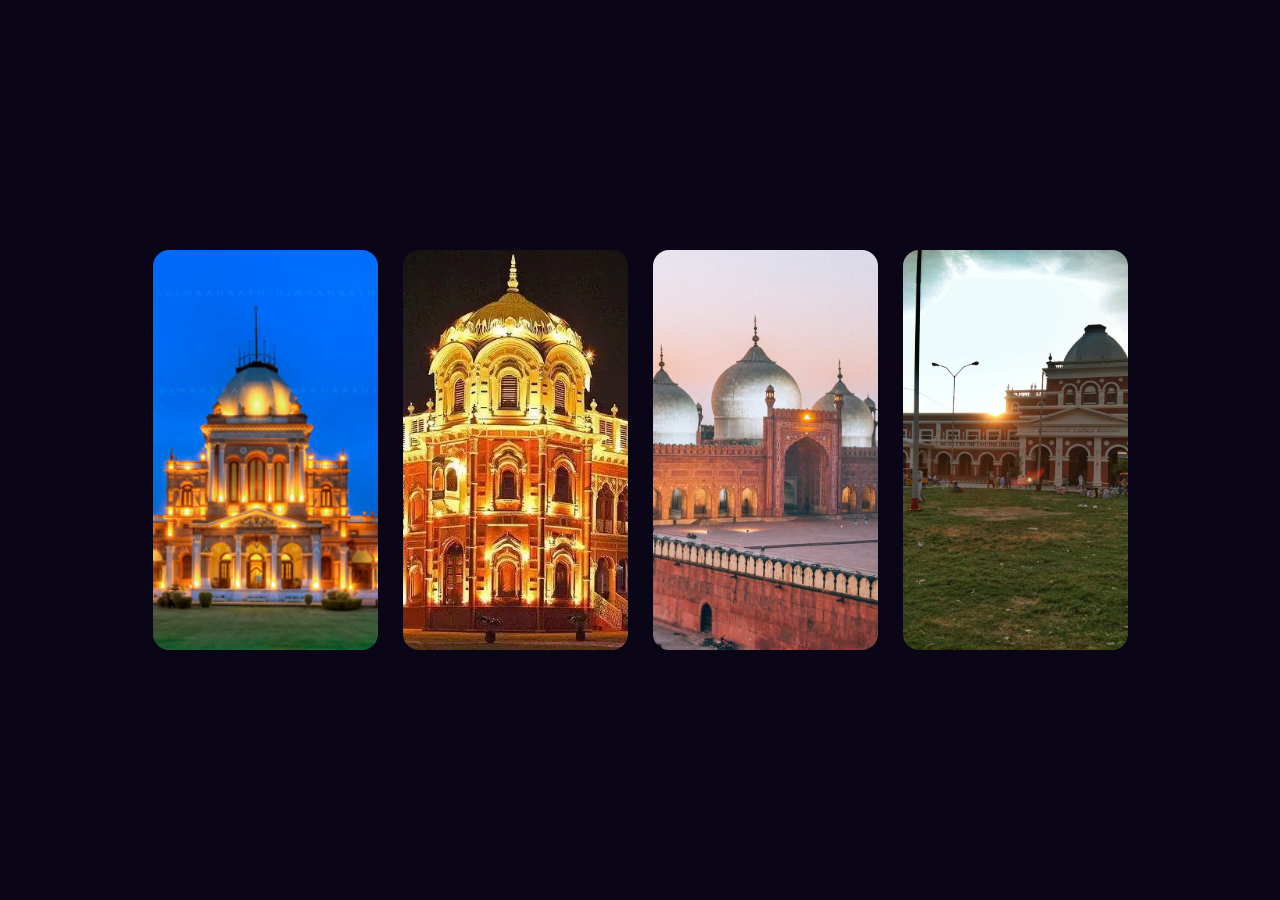
<file: Picture shown style in html and ccs/index.html>
<!DOCTYPE html>
<html lang="en">
<head>
    <title>First</title>
    <link rel="stylesheet" href="index.css">
</head>
<body>
    <div class="card-group">
        <div class="card">
            <img src="images/Bahawalpur-1.png">
           
            <div class="info">
                <h1>Noor Mahal</h1>
                <p>Lorem ipsum dolor sit, amet consectetur adipisicing elit. Qui et cumque nihil quia dolorum ullam vero consequuntur ipsum dicta cupiditate!</p>
                <button>Explore</button>
            </div>
        </div>
        <div class="card">
            <img src="images/Darbar-Hall-Bahawalpur.webp">
            <div class="info">
                <h1>Darbar Mahal</h1>
                <p>Lorem ipsum dolor sit, amet consectetur adipisicing elit. Qui et cumque nihil quia dolorum ullam vero consequuntur ipsum dicta cupiditate!</p>
                <button>Explore</button>
            </div>
        </div>
        <div class="card">
            <img src="images/badshahi-mosque.jpg">
            <div class="info">
                <h1>Badshahi Masjid</h1>
                <p>Lorem ipsum dolor sit, amet consectetur adipisicing elit. Qui et cumque nihil quia dolorum ullam vero consequuntur ipsum dicta cupiditate!</p>
                <button>Explore</button>
            </div>
        </div>
        <div class="card">
            <img src="images/Railway station.jpg">
            <div class="info">
                <h1>Railway station Bahawalpur</h1>
                <p>Lorem ipsum dolor sit, amet consectetur adipisicing elit. Qui et cumque nihil quia dolorum ullam vero consequuntur ipsum dicta cupiditate!</p>
                <button>Explore</button>
            </div>
        </div>
        
    </div>
</body>
</html>
</file>
<file: Picture shown style in html and ccs/index.css>
@import url('https://fonts.googleapis.com/css2?family=Poppins:wght@100;200;300;400;500;600;700&display=swap" rel="stylesheet');

*{
    margin: 0;
    padding: 0;
    box-sizing: border-box;
    font-family: 'Poppins' sans-serif;
    color: white;
}

body{
    background: #0a0617;
    width: 100%;
    height: 100vh;
    display: flex;
    align-items: center;
    justify-content: center;
}

.card-group{
    display: flex;
    gap: 25px;
}

.card{
    width: 225px;
    height: 400px;
    border-radius: 16px;
    overflow: hidden;
    position: relative;
    transition: 0.5s;
    cursor: pointer;
}

.card img{
    width: 100%;
    height: 100%;
    object-fit: cover;
    pointer-events: none;
    transition: 0.7s;
}

.card .layer{
    background: linear-gradient(to top, rgba(0, 0, 0, 1),rgba(0, 0, 0, 0));
    position: absolute;
    bottom: 0;
    width: 100%;
    height: 75%;
    opacity: 0;
    transition: 0.5s;
}

.card .info{
    position: absolute;
    bottom: -50%;
    padding: 15px;
    opacity: 0;
    transition: 0.7 bottom, 2s opacity;
}

.card .info p{
    font-size: 14px;
    margin-top: 3px;
}

.card .info button{
    background: #490ccc;
    border: none;
    padding: 8px 12px;
    font-weight: bold;
    border-radius: 8px;
    margin-top: 8px;
}

.card:hover,
.card:hover img,
.card:hover layer{
    transform: scale(1.1);
}

.card:hover > .layer{
    opacity: 1;
}

.card:hover > .info{
    bottom: 0;
    opacity: 1;
}

.card-group:hover > .card:not(:hover){
    filter: blur(5px);
}
</file>
